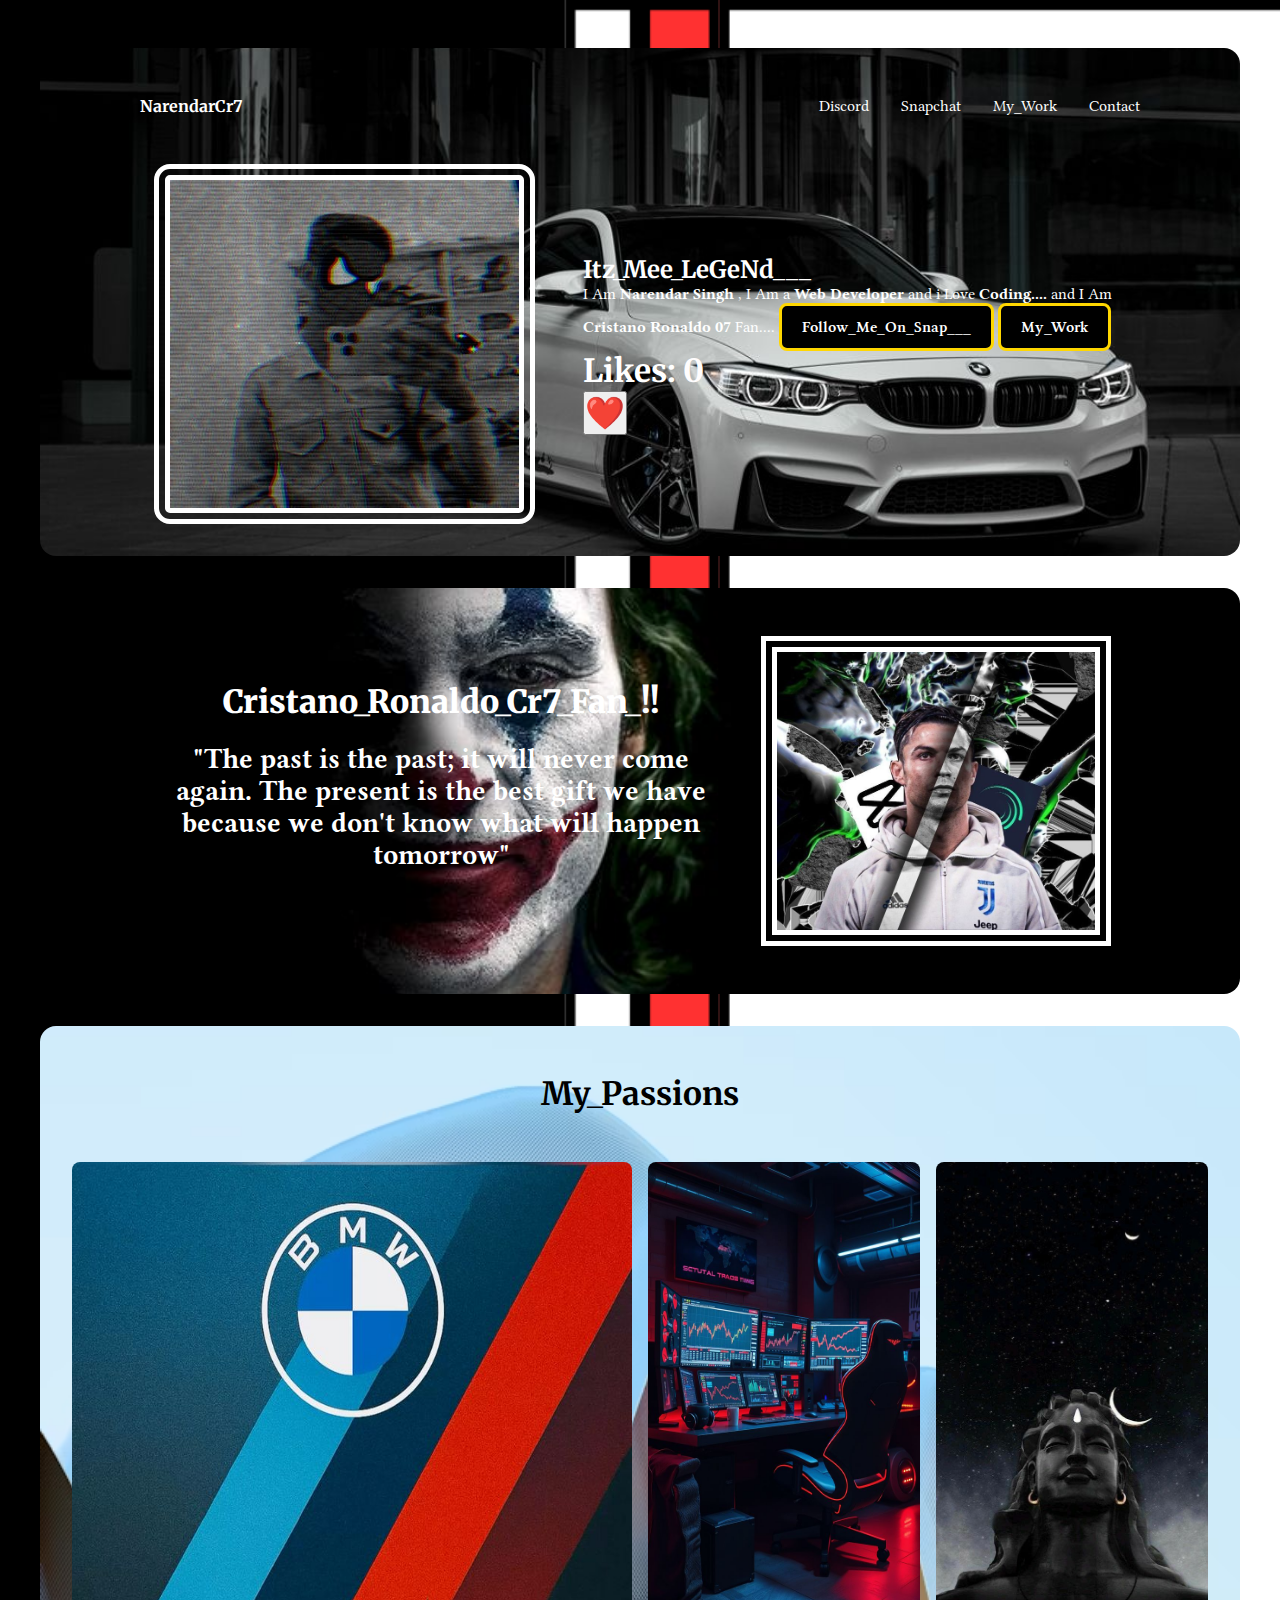
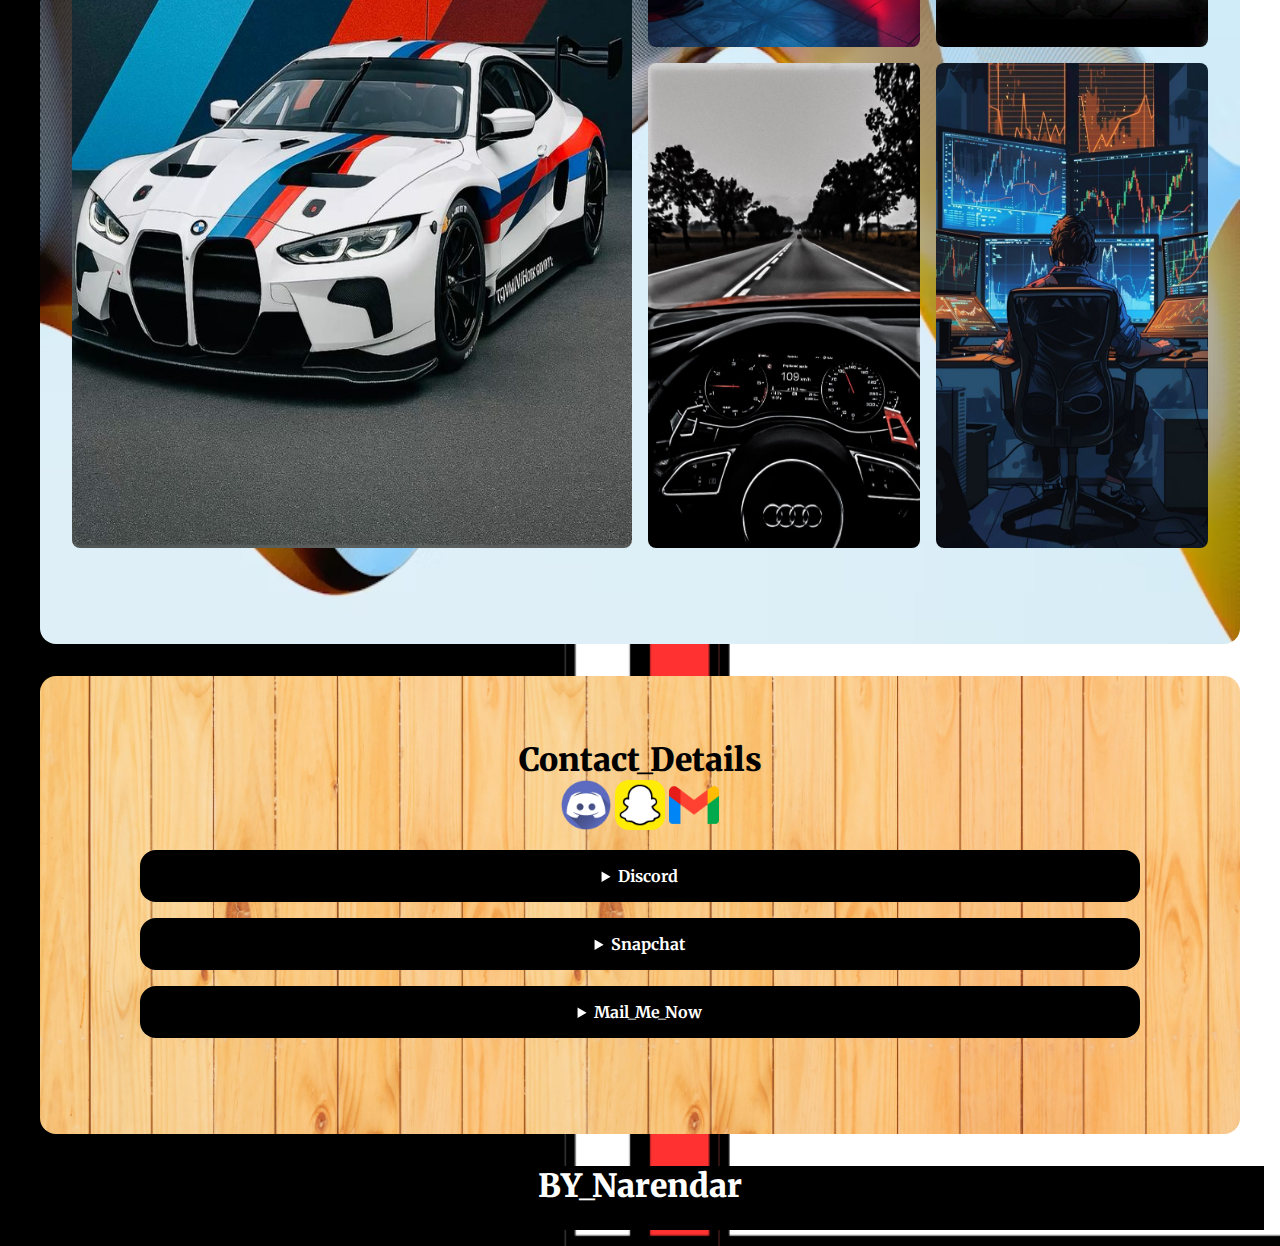
<file: index.html>
<!DOCTYPE html>
<html lang="en">
<head>
  <meta charset="UTF-8">
  <meta name="viewport" content="width=device-width, initial-scale=1.0">
  <title>NarendarCr7</title>
  <link rel="stylesheet" href="style.css">
</head>
<body class="bod">
 <header class=heading>
  <nav>
    <ul>
      <li><a href="">NarendarCr7</a></li>
       <li><a href="https://discord.gg/M5VGwDWAMK">Discord</a></li>
        <li><a href="https://www.snapchat.com/add/narendarcr7?share_id=bJ0T4tmJMGA&locale=en-US">Snapchat</a></li>
         <li><a href="#My_Work">My_Work</a></li>
          <li><a href="Mailto:mr.narendar.07@gmail.com">Contact</a></li>
    </ul>
  </nav>
  <div class="flex-container">
    <img height="360px" width="381px" src="images/logo.jpg">
  <div class="text-container">
    <h1>Itz_Mee_LeGeNd___</h1>
    <a>I Am <strong>Narendar Singh</strong> , I Am a <strong>Web Developer</strong> and i Love <strong>Coding....</strong>
       and I Am <strong>Cristano Ronaldo 07</strong> Fan....</a>
       <a href="https://www.snapchat.com/add/narendarcr7?share_id=bJ0T4tmJMGA&locale=en-US" class="cta-button">Follow_Me_On_Snap___</a>
       <a href="#My_Work" class="cta-button">My_Work</a> 
        <a><h2>Likes: <span class="Likes" id="Likes">0</span></h2>
           <button onclick="likePost()"><h2><strong>❤️</strong></h2></a>
     <script>
// Load saved likes from localStorage (or start at 0)
let count = localStorage.getItem("likeCount") || 0;
document.getElementById("likes").innerText = count;

function likePost() {
  count++;
  document.getElementById("Likes").innerText = count;
  localStorage.setItem("likeCount", count); // Save likes
}
</script>
  </div>
  </div>
 </header>

 <section class="flexcontainer">
  <div class="flex-container">
  <div class="text-container">
    <h2><strong>Cristano_Ronaldo_Cr7_Fan_!!</strong></h2>
    <p><strong>"The past is the past; it will never come again. The present is the best gift we have because we don't know what will happen tomorrow"</strong></p>
  </div>
  <div class="flex-container">
  <img width="350px" src="images/Cr7.jpeg">
  </div>
 </section>

 <section class="My_Work" id="My_Work">
  <h3>My_Passions</h3>
  <div class="grid-container">
    <img style="grid-area: img-1;" src="images/Bmw.jpg">
    <img style="grid-area: img-2;" src="images/gaming.jpeg">
    <img style="grid-area: img-3;" src="images/shiv.jpg">
    <img style="grid-area: img-4;" src="images/driving.jpg">
    <img style="grid-area: img-5;" src="images/New.jpeg">
  </div>
 </section>

 <section class="Contact" id="Contact" >
  <nav>
  <h3><strong>Contact_Details</strong></h3>
  <img height="50px" width="50px" src="images/discord.png">
  <img height="50px" width="50px" src="images/social.png">
  <img height="50px" width="50px" src="images/gmail.png">
  <details>
    <summary><strong>Discord</strong></summary>
    <img height="75px" width="75px" src="images/discord.png">
    <a class="cta-button" href="https://discord.gg/M5VGwDWAMK">Join_The_Discord_Now_</a>
  </details>

   <details>
    <summary><strong>Snapchat</strong></summary>
    <img height="75px" width="75px" src="images/social.png">
    <a class="cta-button" href="https://www.snapchat.com/add/narendarcr7?share_id=bJ0T4tmJMGA&locale=en-US">Follow_Me_On_Snap__</a>
  </details>

  <details>
    <summary><strong>Mail_Me_Now</strong></summary>
    <img height="75px" width="75px" src="images/gmail.png">
    <a class="cta-button" href="mailto:mr.narendar.07@gmail.com">Mail_Me_Now</a>
  </details>
 </section>

 <footer class="footer" id="footer">
  <h2><strong>BY_Narendar</strong></h2>
 </footer>
</body>
</html>
</file>
<file: style.css>
@import url('https://fonts.googleapis.com/css2?family=Crimson+Text:ital,wght@0,400;0,600;0,700;1,400;1,600;1,700&family=Domine:wght@400..700&family=Merriweather:ital,opsz,wght@0,18..144,300..900;1,18..144,300..900&display=swap');
@import url('https://fonts.googleapis.com/css2?family=Crimson+Text:ital,wght@0,400;0,600;0,700;1,400;1,600;1,700&family=Domine:wght@400..700&family=Libertinus+Serif:ital,wght@0,400;0,600;0,700;1,400;1,600;1,700&family=Merriweather:ital,opsz,wght@0,18..144,300..900;1,18..144,300..900&display=swap');

:root {
    --base-color: #ffffff;
    --text-color: #ffffff;
    --primary-color: #000000;
    --secondary-color: #ffffff;
    --color-1: #f9f6f3;
    --color-2: #f3f7f9;
    --color-3: #f6f3f9;
}

* {
    margin: 0;
    padding: 0;
    box-sizing: border-box;
}

html {
    font-family: Libertinus Serif , 'Segoe UI', Tahoma, Geneva, Verdana, sans-serif;
    color: var(--text-color);
}

body{
    padding: 1em;
    background-color: var(--base-color);
}
h1,h2,h3 {
    font-family: Merriweather,Libertinus Serif ,'Segoe UI', Tahoma, Geneva, Verdana, sans-serif;
}

nav {
    margin: 1em auto 3em auto;
    width: min(1000px, 100%);
}

nav ul {
    display: flex;
    align-items: center;
    list-style-type: none;
    gap: 2em;
}
nav li:first-child {
    margin-right: auto;
    font-family: Merriweather, Libertinus Serif;
    font-weight: bold;
}

nav a {
    text-decoration: none;
    color: var(--text-color);
}

nav a:hover {
    text-decoration: underline;
}

header, section {
    margin: 2em auto;
    width: min(75em, 100%);
    background-color: var(--color-1);
    padding: min(2em, 15%);
    border-radius: 1em;
}

.flex-container {
    display: flex;
    justify-content: center;
    align-items: center;
    flex-wrap: wrap;
    gap: 3em;
}

header img {
    max-width: 100%;
    border-radius: 1em;
    object-fit: cover;
    object-position: bottom;
}

.text-container{
    flex: 0 1 34em;
}

h1 {
    font-size: 1.5rem;
}

.text-container p {
    margin: .75em 0 1em 0;
    font-size: 1.75rem;
}

.cta-button {
    display: inline-block;
    text-decoration: none;
    color: #ffffff;
    background-color: var(--primary-color);
    padding: .75em 1.25em;
    border-radius: .5em;
    font-weight: 600;
    border: .2em solid #FFD700;
}

.cta-button text {
    color: #000000;
}

.secondary{
    background-color: var(--secondary-color);
}

section {
    padding: 3em min(2em, 15%);
    background-color: var(--color-2);
    text-align: center;
}

h2 {
    font-size: 2rem;
    color: #ffffff;
}

section p {
    margin-top: 1em;
    font-size: 1.25rem;
}

.grid-container {
    margin-top: 3em;
    margin-bottom: 3em;
    display: grid;
    width: 100%;
    grid-template-columns: repeat(4, 1fr);
    grid-template-rows: 1fr 1fr;
    grid-template-areas: 
    "img-1 img-1 img-2 img-3"
    "img-1 img-1 img-4 img-5";
    gap: 1em;
}

.grid-container img {
    height: 100%;
    width: 100%;
    border-radius: .5em;
    transition: 100ms ease;
}

.grid-container img:hover {
    scale: 1.05;
}

details {
    margin-top: 1em;
    background-color: var(--primary-color);
    border-radius: 1em;
}

details summary {
    padding: 1em;
    font-size: 1,7rem;
    font-family: Merriweather, Libertinus Serif ,'Segoe UI', Tahoma, Geneva, Verdana, sans-serif
}

details p {
    padding: 0 2em 2em 2em;
}

footer {
    padding-bottom: 1.5em;
    text-align: center;
}

footer a {
    margin: 0 1em;
    text-decoration: none;
    color: var(--text-color);
}

footer a:hover {
    text-decoration: underline;
}

@media(max-width: 998px) {
    header {
        text-align: center;
    }

header .text-container {
    padding-top: 0;
   }
}

@media(max-width: 640px) {
    nav li {
        display: none;
    }

    nav li:first-child,
    nav li:last-child {
        display: block;
    }


header {
    margin-top: 0;
}

.cta-button {
    margin-top: .5em;
    width: 100%;
    }
    .grid-container{
        display: flex;
        flex-direction: column;
    }

    .text-container p {
        font-size: 1rem;
    }

    h2 {
        font-size: 1.5rem;
    }
}

.heading {
    background-image: url(images/header.jpg);
    background-position: center;
    background-size: cover;
}

.flexcontainer {
    background-image: url(images/Joker\ Wallpaper.jpeg);
    background-position: center;
    background-size: cover;
}

.flex-container img {
    border: 1em double #ffffff;
}

.Contact {
    background-image: url(images/wood\ .jpg);
    background-position: center;
    background-size: cover
}


.My_Work {
    background-image: url(images/back.avif);
    background-position: center;
    background-size: cover;
}

.footer {
    background-color: #000000;
    background-position: center;
    background-size: cover;
}

.bod {
    background-image: url(images/backkkk.png);
    background-position: center;
    background-size: cover;
}

 h3 {
    font-size: 2rem;
    color: #000000;
}

section p {
    margin-top: 1em;
    font-size: 1.25rem;
}

.Likes {
    color: #fffdfd;
}

.button onclick {
    color: #000000;
}
</file>
